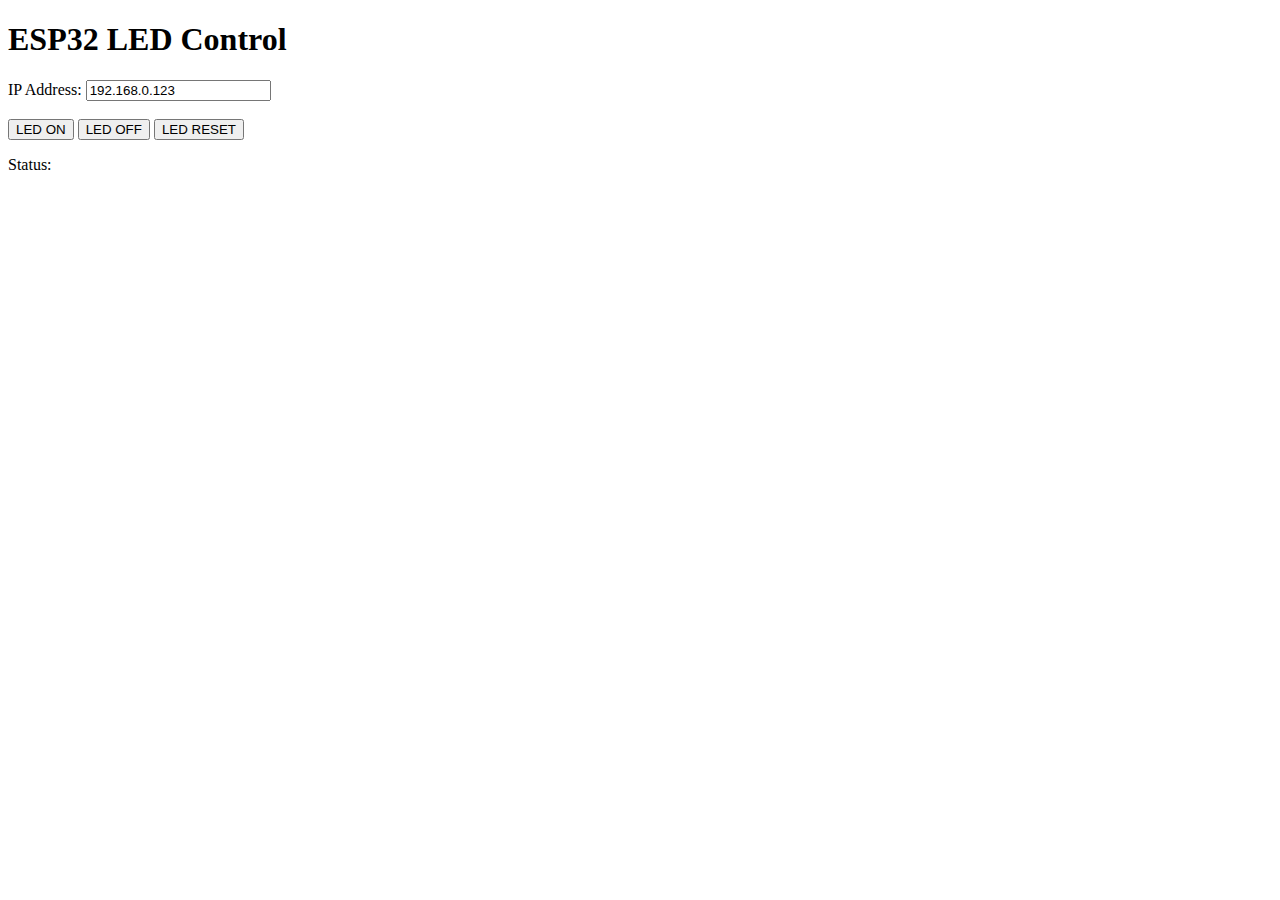
<file: web_page/index.html>
<!DOCTYPE html>
<html lang="ja">
<head>
    <meta charset="UTF-8">
    <meta name="viewport" content="width=device-width, initial-scale=1.0">
    <title>ESP32 LED Control</title>
</head>
<body>
    <h1>ESP32 LED Control</h1>
    <div>
        <label for="ip_address">IP Address:</label>
        <input type="text" id="ip_address" value="192.168.0.123">
    </div>
    <br>
    <button onclick="ledOn()">LED ON</button>
    <button onclick="ledOff()">LED OFF</button>
    <button onclick="ledReset()">LED RESET</button>
    <br>
    <p>Status: <span id="status"></span></p>

    <script>
        async function sendCommand(command) {
            const ip_address = document.getElementById('ip_address').value;
            try {
                const response = await fetch(`http://${ip_address}/led/${command}`);
                const status = await response.text();
                document.getElementById('status').textContent = status;
            } catch (error) {
                document.getElementById('status').textContent = 'Error';
            }
        }

        function ledOn() {
            sendCommand('on');
        }

        function ledOff() {
            sendCommand('off');
        }

        function ledReset() {
            sendCommand('reset');
        }
    </script>
</body>
</html>
</file>
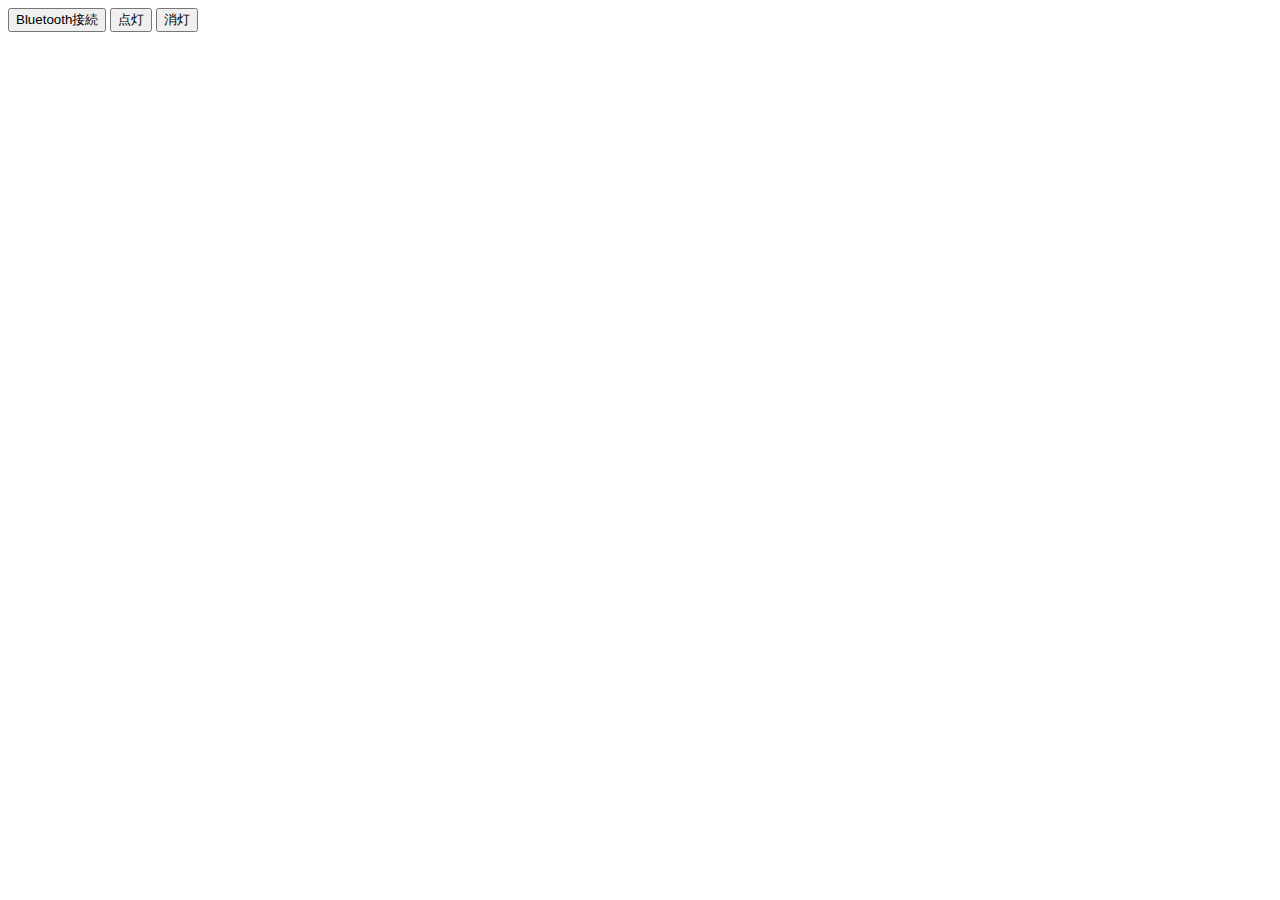
<file: platformio/ble/index.html>
<!DOCTYPE html>
<html>
<head>
<meta charset="UTF-8">
<title>ESP32 Bluetooth Control</title>
</head>
<body>
<button id="connect">Bluetooth接続</button>
<button id="on">点灯</button>
<button id="off">消灯</button>
<script src="script.js"></script>
</body>
</html>
</file>
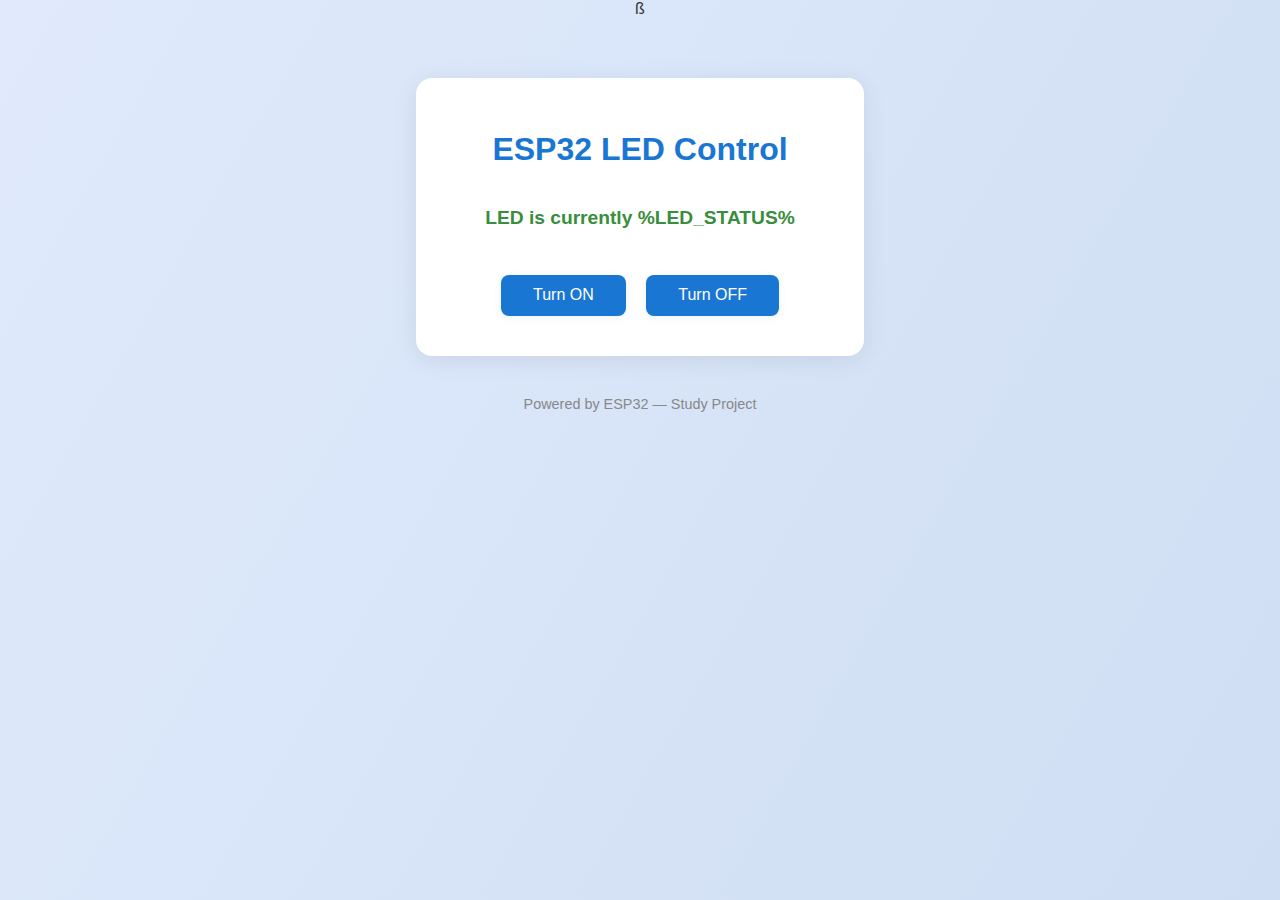
<file: platformio/wifi2/data/index.html>
<!DOCTYPE html>
<html lang="ja">
<head>
  <meta charset="UTF-8">
  <meta name="viewport" content="width=device-width, initial-scale=1.0">
  <title>ESP32 LED Control</title>ß
  <style>
    body {
      background: linear-gradient(120deg, #e0eafc, #cfdef3);
      font-family: 'segos UI', 'Roboto', Arial, sans-serif;
      color: #333;
      margin: 0;
      padding: 0;
      display: flex;
      flex-direction: column;
      align-items: center;
      min-height: 100vh;
    }
    .container {
      background: #fff;
      border-radius: 16px;
      box-shadow: 0 4px 24px rgba(0,0,0,0.08);
      padding: 32px 24px;
      margin-top: 60px;
      max-width: 400px;
      width: 100%;
      text-align: center;
    }
    h1 {
      font-size: 2rem;
      margin-bottom: 1.2em;
      color: #1976d2;
    }
    #led-status {
      font-size: 1.2em;
      margin-bottom: 2em;
      font-weight: bold;
      color: #388e3c;
    }
    .btn {
      display: inline-block;
      padding: 0.7em 2em;
      margin: 0.5em;
      font-size: 1em;
      border-radius: 8px;
      border: none;
      background: #1976d2;
      color: #fff;
      text-decoration: none;
      transition: background 0.2s, box-shadow 0.2s;
      box-shadow: 0 2px 8px rgba(25, 118, 210, 0.08);
      cursor: pointer;
    }
    .btn:hover {
      background: #1565c0;
    }
    footer {
      margin-top: 40px;
      color: #888;
      font-size: 0.9em;
    }
  </style>
</head>
<body>
  <div class="container">
    <h1>ESP32 LED Control</h1>
    <p id="led-status">LED is currently %LED_STATUS%</p>
    <a href="/LED_ON" class="btn">Turn ON</a>
    <a href="/LED_OFF" class="btn">Turn OFF</a>
  </div>
  <footer>Powered by ESP32 &mdash; Study Project</footer>
</body>
</html>
</file>
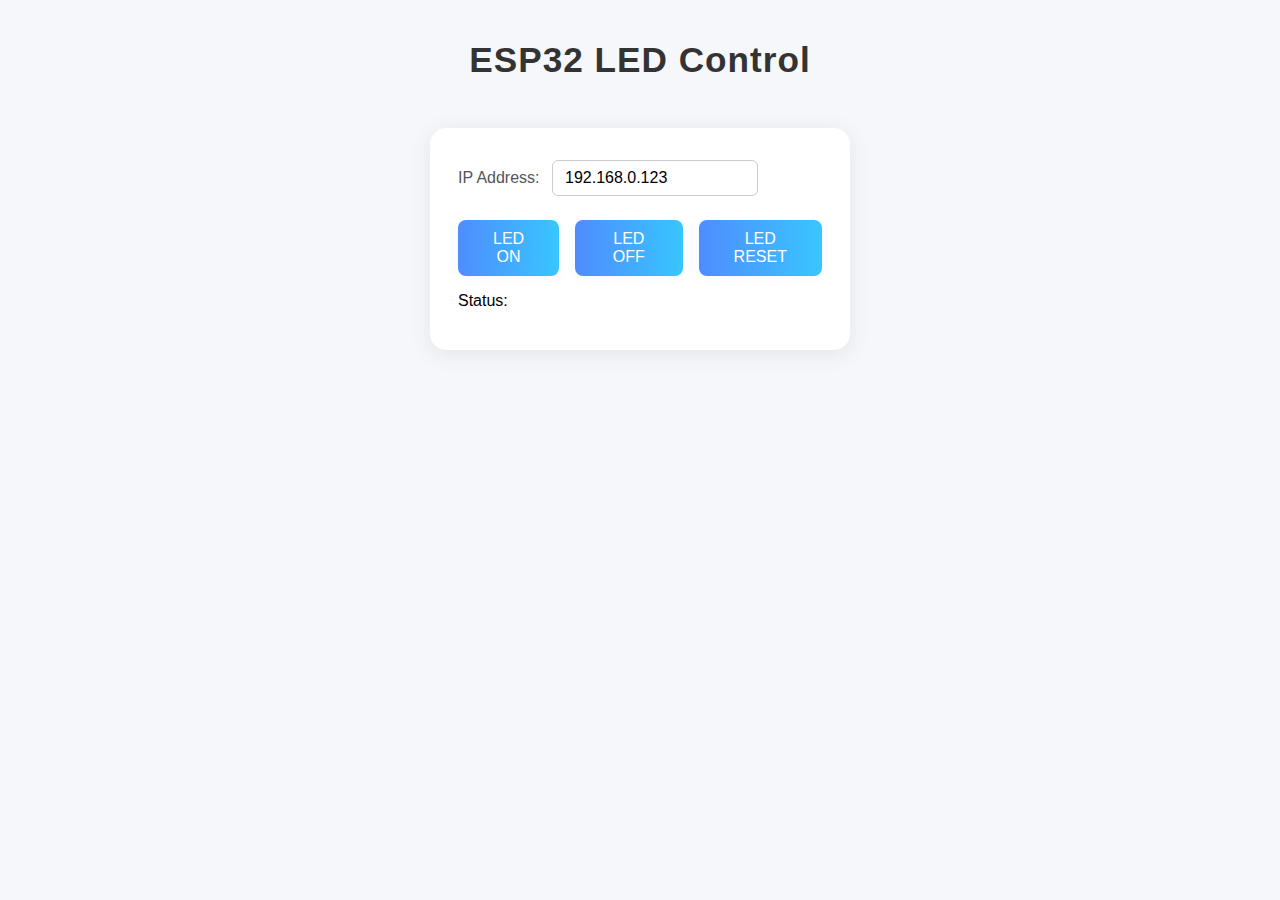
<file: web_page/index2.html>
<!DOCTYPE html>
<html lang="ja">
<head>
    <meta charset="UTF-8">
    <meta name="viewport" content="width=device-width, initial-scale=1.0">
    <title>ESP32 LED Control</title>
    <link rel="stylesheet" href="style.css">
</head>
<body>
    <h1>ESP32 LED Control</h1>
    <div class="container">
        <div style="margin-bottom: 18px;">
            <label for="ip_address">IP Address:</label>
            <input type="text" id="ip_address" value="192.168.0.123">
        </div>
        <div class="btn-group">
            <button onclick="ledOn()">LED ON</button>
            <button onclick="ledOff()">LED OFF</button>
            <button onclick="ledReset()">LED RESET</button>
        </div>
        <p>Status: <span id="status"></span></p>
    </div>

    <script>
        async function sendCommand(command) {
            const ip_address = document.getElementById('ip_address').value;
            try {
                const response = await fetch(`http://${ip_address}/led/${command}`);
                const status = await response.text();
                document.getElementById('status').textContent = status;
            } catch (error) {
                document.getElementById('status').textContent = 'Error';
            }
        }
        function ledOn() {
            sendCommand('on');
        }
        function ledOff() {
            sendCommand('off');
        }
        function ledReset() {
            sendCommand('reset');
        }
    </script>
</body>
</html>
</file>
<file: web_page/style.css>
body {
    background: #f5f7fa;
    font-family: 'Segoe UI', 'Roboto', 'Arial', sans-serif;
    margin: 0;
    padding: 0;
    display: flex;
    flex-direction: column;
    align-items: center;
    min-height: 100vh;
}
h1 {
    margin-top: 40px;
    color: #333;
    font-size: 2.2rem;
    letter-spacing: 1px;
}
.container {
    background: #fff;
    padding: 32px 28px 24px 28px;
    border-radius: 16px;
    box-shadow: 0 4px 24px rgba(0,0,0,0.08);
    margin-top: 24px;
    min-width: 320px;
    max-width: 420px;
    width: 100%;
    box-sizing: border-box;
}
label {
    font-size: 1rem;
    color: #555;
}
#ip_address {
    padding: 8px 12px;
    border: 1px solid #ccc;
    border-radius: 6px;
    font-size: 1rem;
    margin-left: 8px;
    width: 180px;
}
.btn-group {
    margin: 24px 0 16px 0;
    display: flex;
    gap: 16px;
}
button {
    background: linear-gradient(90deg, #4f8cff 0%, #38c6ff 100%);
    color: #fff;
    border: none;
    border-radius: 8px;
    padding: 10px 28px;
    font-size: 1rem;
    font-weight: 500;
    cursor: pointer;
    transition: background 0.2s, box-shadow 0.2s;
    box-shadow: 0 2px 8px rgba(79,140,255,0.08);
}
button:hover {
    background: linear-gradient(90deg, #38c6ff 0%, #4f8cff 100%);
    box-shadow: 0 4px 16px rgba(56,198,255,0.12);
}
#status {
    font-weight: bold;
    color: #4f8cff;
    margin-left: 8px;
}
@media (max-width: 900px) {
    .container {
        max-width: 96vw;
        min-width: 0;
        padding: 18px 8px;
    }
    h1 {
        font-size: 1.5rem;
        margin-top: 24px;
    }
    .btn-group {
        flex-direction: column;
        gap: 10px;
    }
    #ip_address {
        width: 100px;
    }
    button {
        width: 100%;
        padding: 10px 0;
    }
}

@media (max-width: 600px) {
    .container {
        padding: 10px 2vw;
        border-radius: 8px;
    }
    h1 {
        font-size: 1.1rem;
        margin-top: 12px;
    }
    label {
        font-size: 0.95rem;
    }
    #ip_address {
        font-size: 0.95rem;
        width: 80px;
    }
}
</file>
